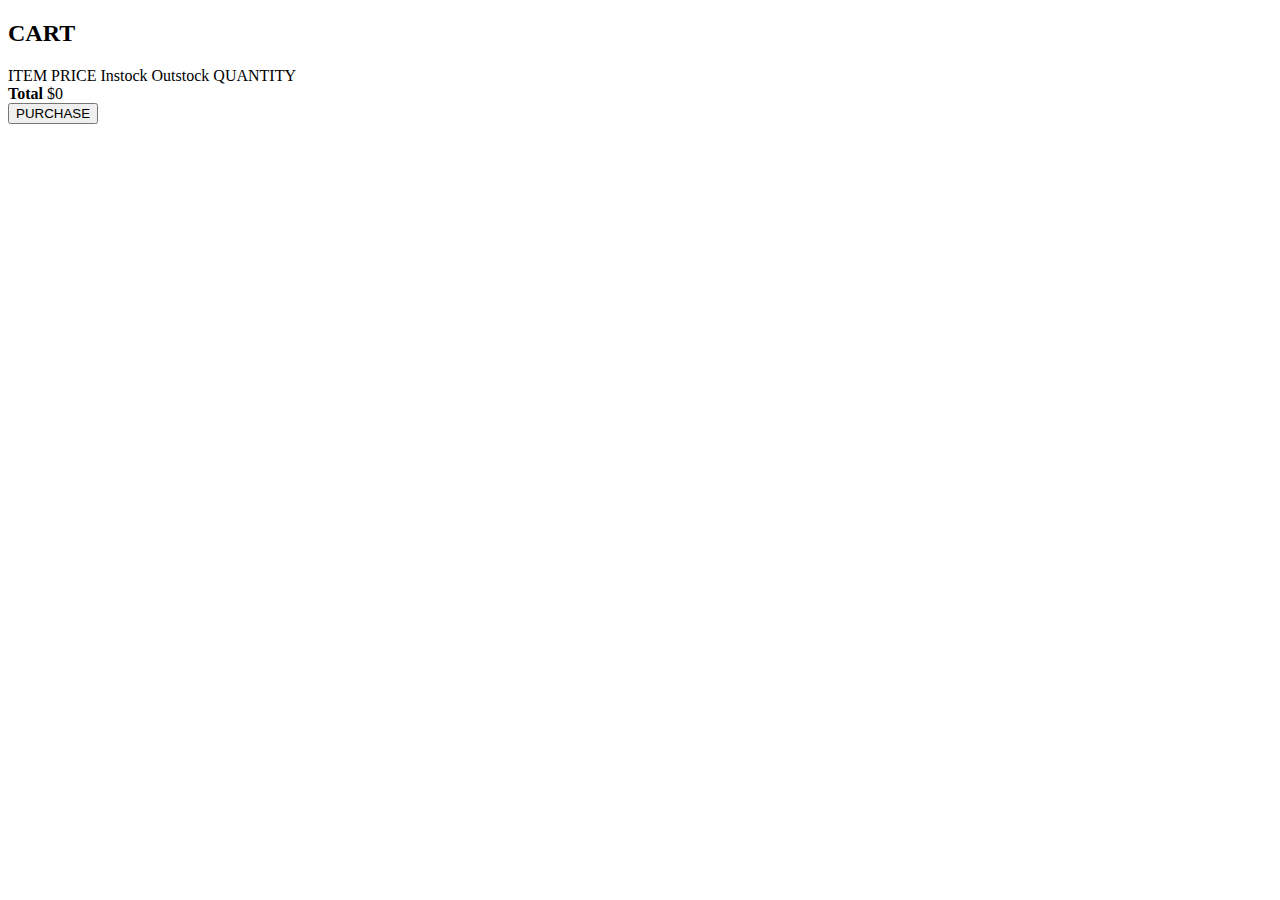
<file: sportsshop/src/main/webapp/cart.html>
<!DOCTYPE html>
<html>
<head>
<meta charset="ISO-8859-1">
<title>Insert title here</title>
</head>
<body>
<section class="container content-section">
            <h2 class="section-header">CART</h2>
            
            <div class="cart-row">
                <span class="cart-item cart-header cart-column">ITEM</span>
                <span class="cart-price cart-header cart-column">PRICE</span>
                <span class="cart-instock cart-header cart-column">Instock</span>
                <span class="cart-outstock cart-header cart-column">Outstock</span>
                <span class="cart-quantity cart-header cart-column">QUANTITY</span>
                
            </div>
            <div class="cart-items">
            </div>
            <div class="cart-total">
                <strong class="cart-total-title">Total</strong>
                <span class="cart-total-price">$0</span>
            </div>
           <a href="payment.html"> <button  class="btn btn-primary btn-purchase" type="button" >PURCHASE</button onclick="purchaseClicked()"></a>
        </section>
</body>
</html>
</file>
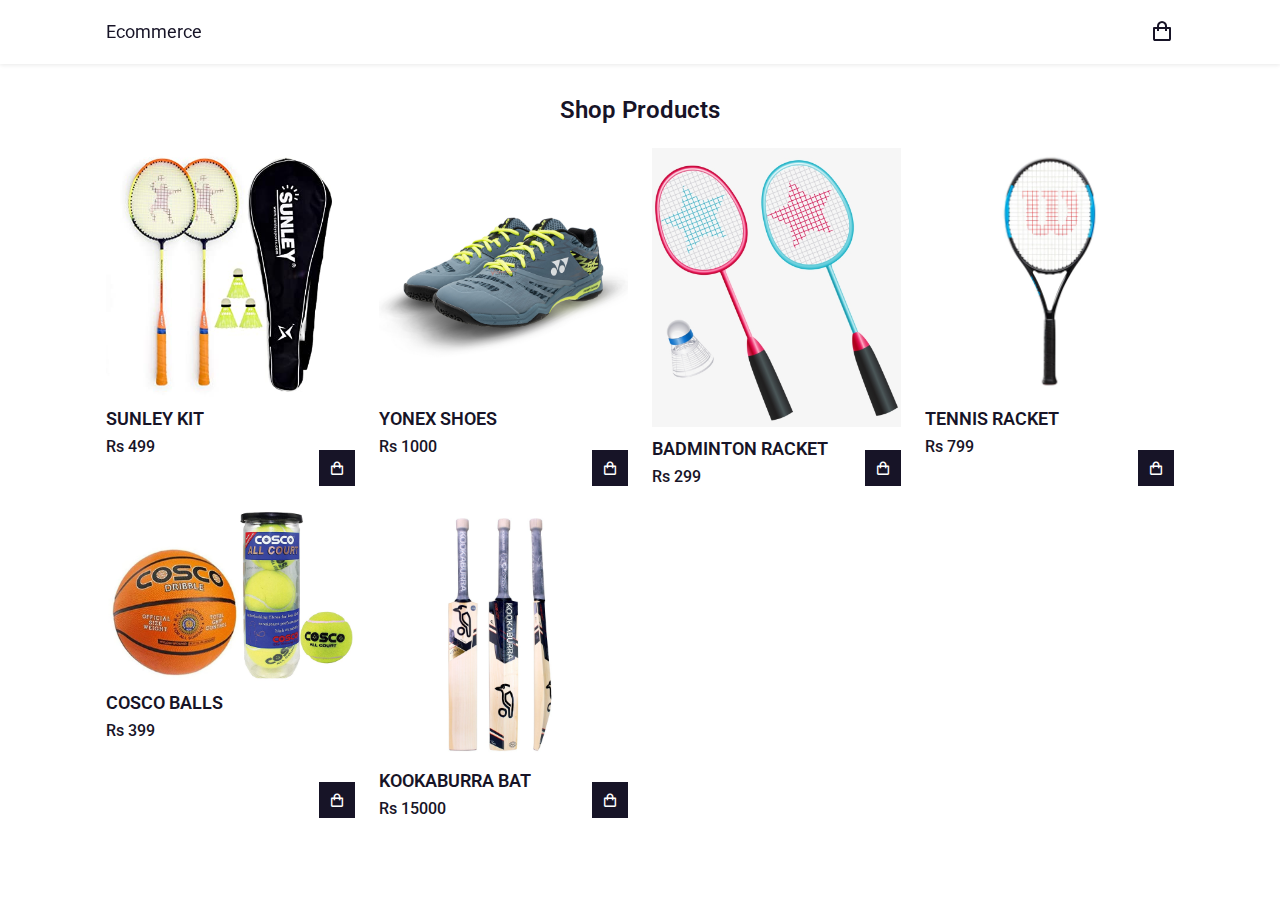
<file: sportsshop/src/main/webapp/indexx.html>
<!DOCTYPE html>
<html>
<head>
<meta charset="ISO-8859-1">
<title>Sportyfie</title>
<link rel="stylesheet" href="styles11.css">

<link href='https://unpkg.com/boxicons@2.1.1/css/boxicons.min.css' rel='stylesheet'>
</head>
<body>
<header>
<div class="nav container">
<a href="#" class="logo">Ecommerce</a>

<i class='bx bx-shopping-bag' id="cart-icon"></i>

<div class="cart">
	<h2 class="cart-title">Your Cart</h2>
	
	<div class="cart-content">
	
	
</div>
<div class="total">
	<div class="total-title">Total</div>
	<div class="total-price">Rs0</div>
</div>
<button type="button" class="btn-buy">Buy Now</button>

<i class='bx bx-x' id="close-cart"></i>
</div>
</div>
</header>

<section class="shop container">
	<h2 class="section-title">Shop Products</h2>
	
	<div class="shop-content">
		<div class="product-box">
		<img src="img/bd-14.jpg" alt="" class="product-img">
		<h2 class="product-title">Sunley Kit</h2>
		<span class="price">Rs 499</span>
		<i class='bx bx-shopping-bag add-cart'></i>
		</div>
	
		
		
		<div class="product-box">
		<img src="img/bd-24.jpg" alt="" class="product-img">
		<h2 class="product-title">Yonex Shoes</h2>
		<span class="price">Rs 1000</span>
		<i class='bx bx-shopping-bag add-cart'></i>
		</div>
		
	
		<div class="product-box">
		<img src="img/bd-25.png" alt="" class="product-img">
		<h2 class="product-title">Badminton racket </h2>
		<span class="price">Rs 299</span>
		<i class='bx bx-shopping-bag add-cart'></i>
		</div>
		
		
	
		<div class="product-box">
		<img src="img/bd-3.jpg" alt="" class="product-img">
		<h2 class="product-title">Tennis Racket</h2>
		<span class="price">Rs 799</span>
		<i class='bx bx-shopping-bag add-cart'></i>
		</div>
		
		
		<div class="product-box">
		<img src="img/bd-8.jpg" alt="" class="product-img">
		<h2 class="product-title">Cosco balls </h2>
		<span class="price">Rs 399</span>
		<i class='bx bx-shopping-bag add-cart'></i>
		</div>
		
		
		
		<div class="product-box">
		<img src="img/cr-12.jpg" alt="" class="product-img">
		<h2 class="product-title">kookaburra BAT</h2>
		<span class="price">Rs 15000 </span>
		<i class='bx bx-shopping-bag add-cart'></i>
		</div>
		
		
	</div>

</section>
<script src="scriptt.js"></script>
</body>
</html>
</file>
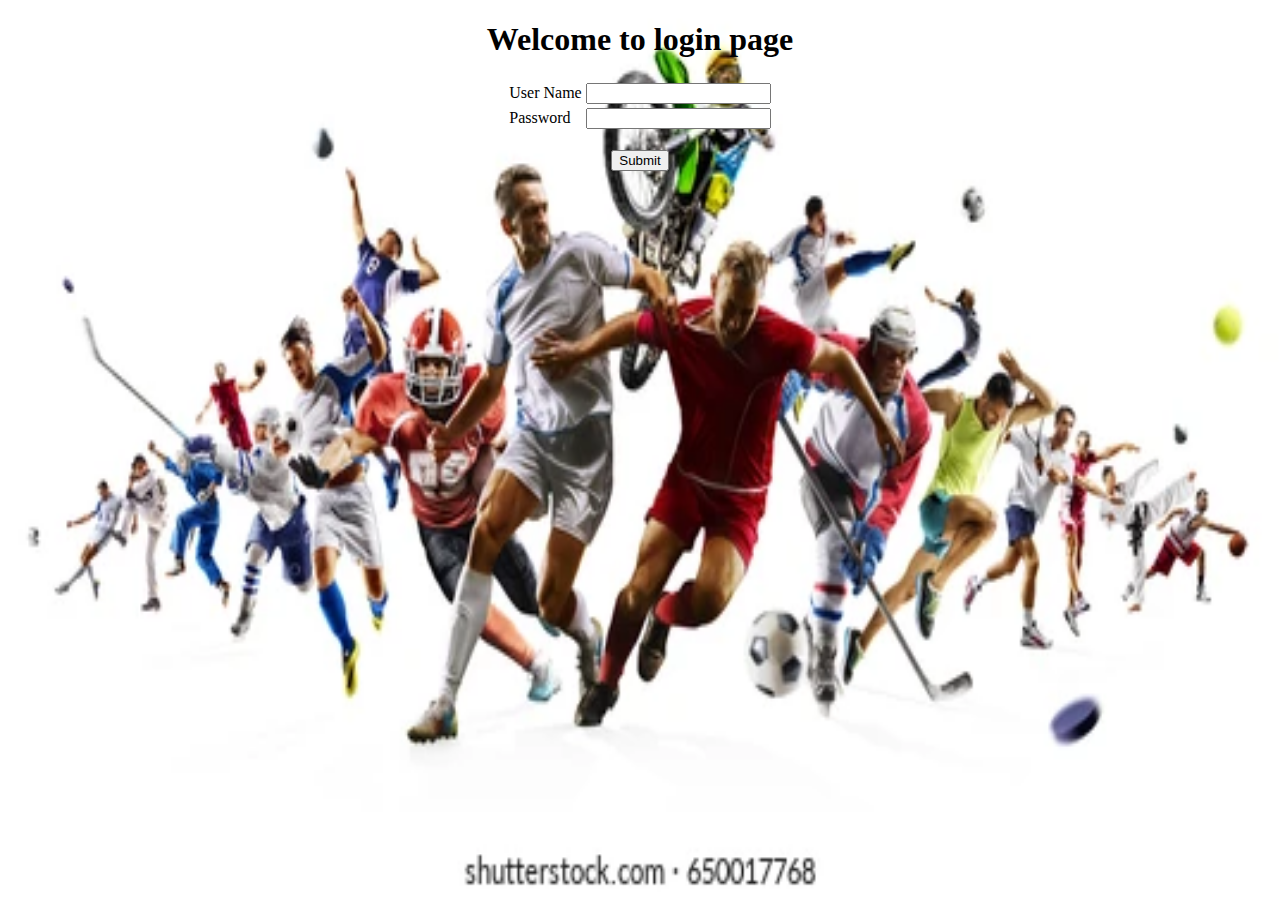
<file: sportsshop/src/main/webapp/login.html>
<!DOCTYPE html>
<html>
<head>
<meta charset="ISO-8859-1">
<title>Login Page</title>
<h1 align="center">Welcome to login page</h1>
</head>
<body background="./images/bg1.jpg" style="background-size:100% 100%;background-attachment:fixed">
<center>
<form method="POST"  action="login" >
<table border=0>
<tr>
<td> User Name </td>
<td><input type="text" name="username" ></td>
</tr>

<tr>
<td> Password </td>
<td><input type="password" name="password" ></td>
</tr>
</table>
<br>
<input type="submit" onclick="display()">
</form>
<br>

</center>
</body>
</html>
</file>
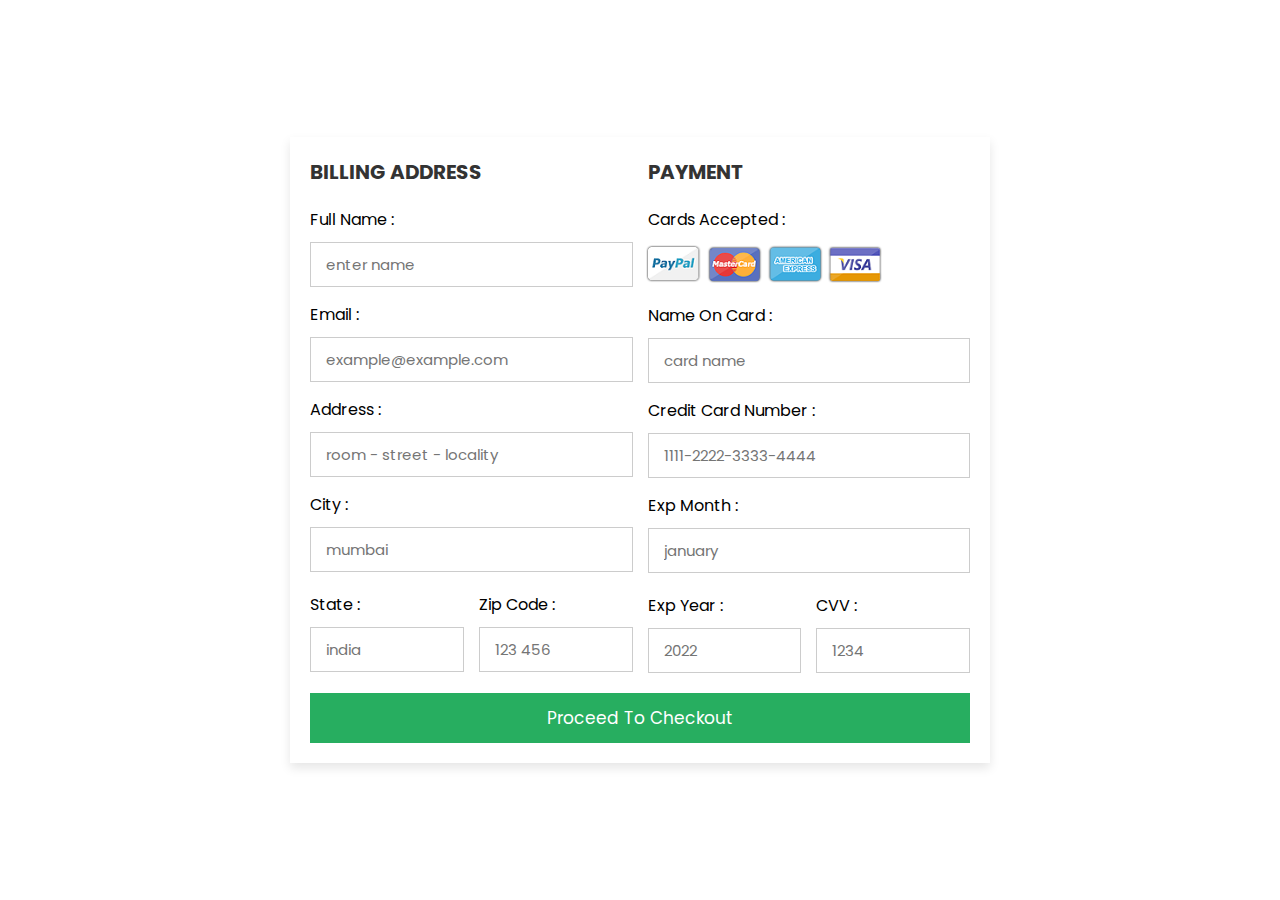
<file: sportsshop/src/main/webapp/payment.html>
<!DOCTYPE html>
<html lang="en">
<head>
<meta charset="UTF-8">
<meta http-equiv="X-UA-Compatible" content="IE=edge">
<meta name="viewport" content="width=device-width, initial-scale=1.0">

<!-- custom css file link -->
<link rel="stylesheet" href="payment.css">



</head>
<body  style="background-size:100% 100%;background-attachment:fixed">



<div class="container">



<form action="">



<div class="row">



<div class="col">



<h3 class="title">billing address</h3>



<div class="inputBox">
<span>full name :</span>
<input type="text" placeholder="enter name">
</div>
<div class="inputBox">
<span>email :</span>
<input type="email" placeholder="example@example.com">
</div>
<div class="inputBox">
<span>address :</span>
<input type="text" placeholder="room - street - locality">
</div>
<div class="inputBox">
<span>city :</span>
<input type="text" placeholder="mumbai">
</div>



<div class="flex">
<div class="inputBox">
<span>state :</span>
<input type="text" placeholder="india">
</div>
<div class="inputBox">
<span>zip code :</span>
<input type="text" placeholder="123 456">
</div>
</div>



</div>



<div class="col">



<h3 class="title">payment</h3>



<div class="inputBox">
<span>cards accepted :</span>
<img src="./images/payment.png" alt="">
</div>
<div class="inputBox">
<span>name on card :</span>
<input type="text" placeholder="card name">
</div>
<div class="inputBox">
<span>credit card number :</span>
<input type="number" placeholder="1111-2222-3333-4444">
</div>
<div class="inputBox">
<span>exp month :</span>
<input type="text" placeholder="january">
</div>



<div class="flex">
<div class="inputBox">
<span>exp year :</span>
<input type="number" placeholder="2022">
</div>
<div class="inputBox">
<span>CVV :</span>
<input type="text" placeholder="1234">
</div>
</div>



</div>

</div>



<a href="thankyou.html">
<input type="submit" value="proceed to checkout" class="submit-btn">
</a>



</form>



</div>

</body>
</html>
</file>
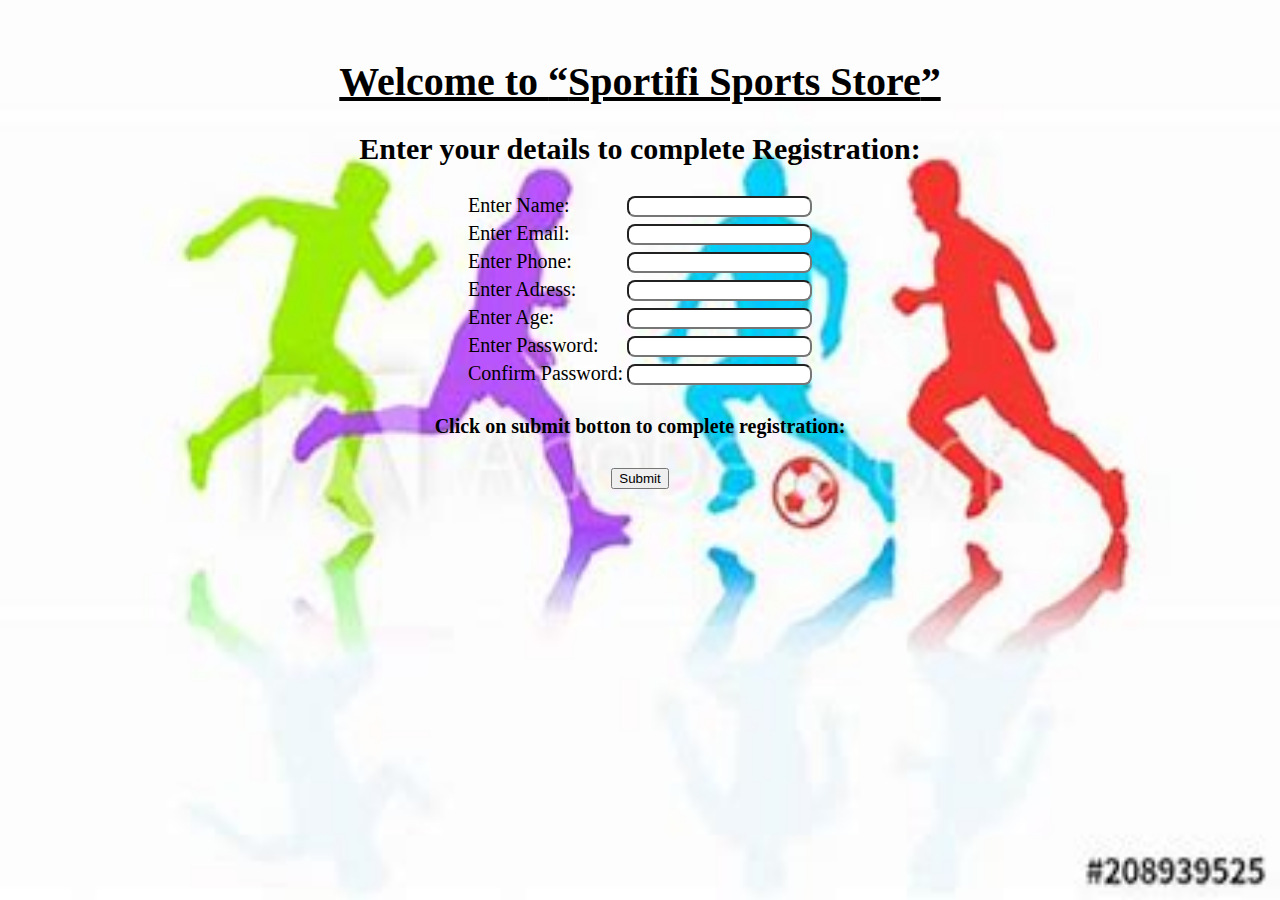
<file: sportsshop/src/main/webapp/register.html>
<!DOCTYPE html>
<html>

<head>
<style type="text/css">

body{
font-size: 20px;

}

input[type=text],input[type=date],input[type=number],input[type=password] {
border-radius: 8px;

}
</style>
<meta charset="ISO-8859-1">
<title>SGAAV Sports Store</title>
</head>

<body background="./images/ig2.jpg" style="background-size:100% 100%;background-attachment:fixed">
</br>
<h1 align="center"><u>Welcome to <q>Sportifi Sports Store</q></u></h1>
<center>
<h2>Enter your details to complete Registration:</h2>
<div>
<form action="register" method="POST">
<table>
<tr>
<td>Enter Name: </td>
<td><input type="text" name="user"><br></td>
</tr>
<tr>
<td>Enter Email:</td>
<td><input type="text" name="email"><br></td>
</tr>
<tr>
<td>Enter Phone: </td>
<td><input type="number" name="phone"><br></td>
</tr>
<tr>
<td>Enter Adress:</td>
<td><input type="text" name="address"><br></td>
</tr>
<tr>
<td>Enter Age:</td>
<td><input type="number" name="age"><br></td>
</tr>
<tr>
<td>Enter Password:</td>
<td><input type="password" name="password1"><br></td>
</tr>
<tr>
<td>Confirm Password:</td>
<td><input type="password" name="pasword2"><br></td>
</tr>


</table>
<h4>Click on submit botton to complete registration:</h2>
<input type="submit">
</form>


</div>
</center>



</body>
</html>
</file>
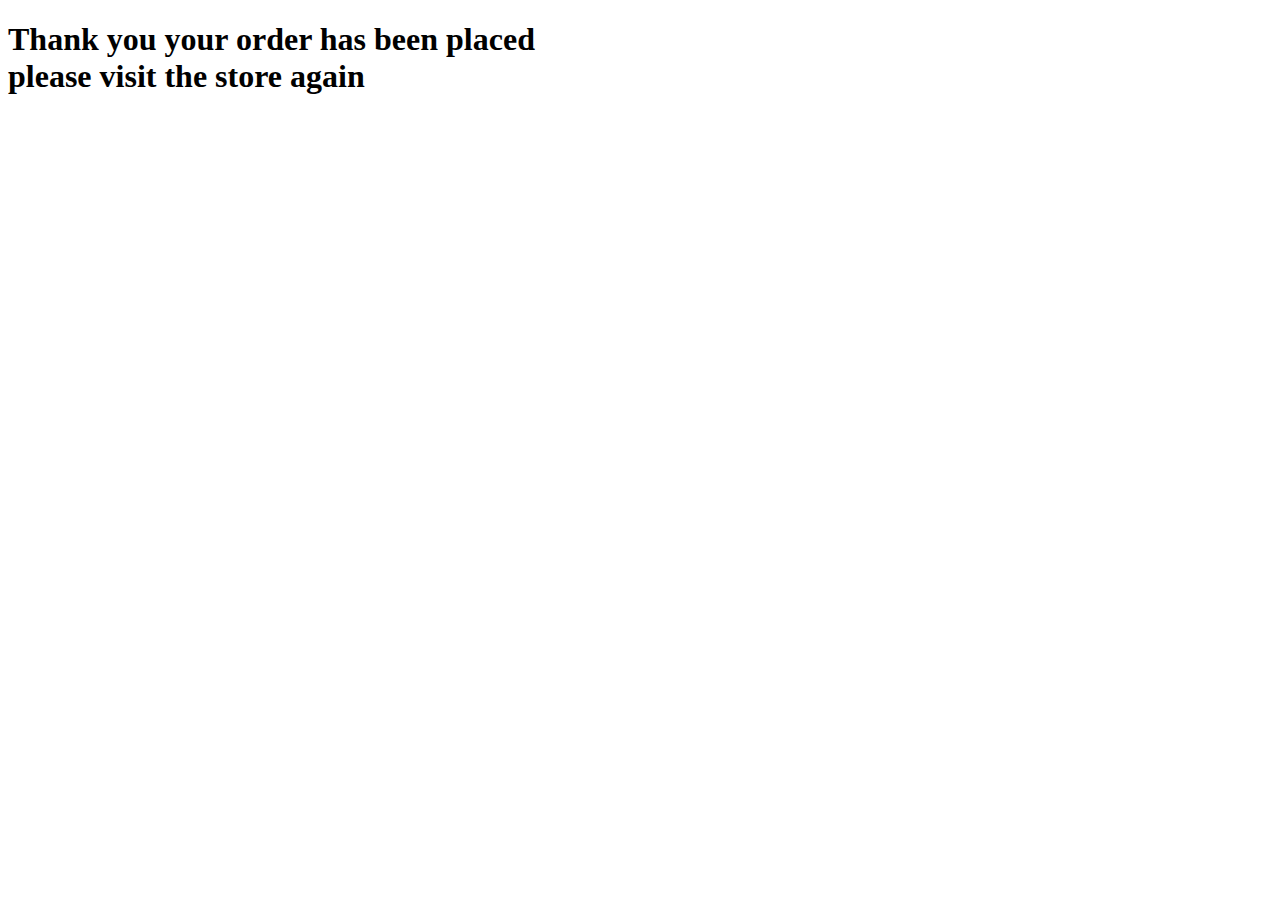
<file: sportsshop/src/main/webapp/thankyou.html>
<!DOCTYPE html>
<html>
<head>
<meta charset="ISO-8859-1">
<title>Payment successful</title>
</head>
<body>
<h1>Thank you your order has been placed<br>
please visit the store again</h1>
</body>
</html>
</file>
<file: sportsshop/src/main/webapp/styles11.css>
@import url('https://fonts.googleapis.com/css2?family=Roboto:wght@700&display=swap');
*{
	font-family: "Roboto", sans-serif;
	margin: 0;
	padding: 0;
	scroll-padding: smooth;
	scroll-behavior: smooth;
	box-sizing: border-box;
	list-style: none;
	text-decoration: none;
	
}

:root{
	--main-color: #fd4646;
	--text-color: #171427;
	--bg-color: #fff;
}

img{
	width: 100%;
}
body{
	color:var(--text-color);
}
.container{
	max-width: 1068px;
	margin: auto;
	width: 100%;
}
section{
	padding: 4rem 0 3rem;
}
header{
	position: fixed;
	top: 0;
	left: 0;
	width: 100%;
	background: var(--bg-color);
	box-shadow: 0 1px 4px hsl(0 4% 15% / 10%);
	z-index: 100;
}
.nav{
	display: flex;
	align-items: center;
	justify-content: space-between;
	padding: 20px 0;
}
.logo {
	font-size: 1.1rem;
	color: var(--text-color);
	font-weight: 400;
	
}
#cart-icon{
	font-size: 1.5rem;
	cursor: pointer;
	
}
.cart{
	position: fixed;
	top: 0;
	right: -100%;
	width: 360px;
	min-height: 100vh;
	padding: 20px;
	background: var(--bg-color);
	box-shadow: -2px 0 4px hsl(0 4% 15% / 10%);
	transition: .3s;
	
}
.cart.active{
	right: 0;
	
}
.cart-title{
	text-align: center;
	font-size: 1.5rem;
	font-weight: 600;
	margin-top: 2rem;
	
}
.cart-box{
	display: grid;
	grid-template-columns: 32% 50% 18%;
	align-items: center;
	gap: 1rem;
	margin-top: 1rem;
}
.cart-img{
	width: 100px;
	height: 100px;
	object-fit: contain;
	padding: 10px;
}
.detail-box{
	display: grid;
	row-gap: 0.5rem;
	
}
cart-product-title{
	font-size: 1.5rem;
	text-transform: uppercase;
}
cart-price{
	font-weight: 500;
}
.cart-quantity{
	border: 1px solid var(--text-color);
	outline-color: var(--main-color);
	width: 2.4rem;
	text-align: center;
	font-size: 1rem;
}
.cart-remove{
	font-size: 24px;
	color: var(--main-color);
	cursor: pointer;
}
.total{
	display: flex;
	justify-content: flex-end;
	margin-top: 1.5rem;
	border-top: 1px solid var(--text-color);
	
}
.total-title{
	font-size: 1rem;
	font-weight: 600;
}
.total-price{
	margin-left: 0.5rem;
}
.btn-buy{
	display:flex;
	margin: 1.5rem auto 0 auto;
	padding: 12px 20px;
	border: none;
	background: var(--main-color);
	color: var(--bg-color);
	font-size: 1rem;
	font-weight: 500;
	cursor: pointer;
}
.btn-buy:hover{
	background: var(--text-color);
}
#close-cart {
	position: absolute;
	top: 1rem;
	right: 0.8rem;
	font-size: 2rem;
	color: var(--text-color);
	cursor: pinter;
}

.section-title{
	font-size: 1.5rem;
	font-weight:600;
	text-align: center;
	margin-bottom: 1.5rem;
	}
.shop{
	margin-top: 2rem;
}	

.shop-content {
	display: grid;
	grid-template-columns: repeat(auto-fit, minmax(220px, auto));
	gap: 1.5rem;
}
.product-box{
	position: relative;

}

.product-box:hover{
	padding: 10px;
	border: 1px solid var(--text-color);
	transition: 0.4s;
}

.product-img{
	width: 100%;
	height: auto;
	margin-bottom: 0.5rem;
}
.product-title{
	font-size: 1.1rem;
	font-weight: 600;
	text-transform: uppercase;
	margin-bottom: 0.5rem;
}
.price{
	font-weight: 500;
}
.add-cart{
	position: absolute;
	bottom: 0;
	right: 0;
	background: var(--text-color);
	color: var(--bg-color);
	padding: 10px;
	cursor: pointer;
}
.add-cart:hover{
	background: hsl(249, 32%, 17%);
}
</file>
<file: sportsshop/src/main/webapp/payment.css>
@import url('https://fonts.googleapis.com/css2?family=Poppins:wght@100;300;400;500;600&display=swap');



*{
font-family: 'Poppins', sans-serif;
margin:0; padding:0;
box-sizing: border-box;
outline: none; border:none;
text-transform: capitalize;
transition: all .2s linear;
}



.container{
display: flex;
justify-content: center;
align-items: center;
padding:25px;
min-height: 100vh;
background: linear-gradient(90deg, #fff 60%, #fff 40.1%);
}



.container form{
padding:20px;
width:700px;
background: #fff;
box-shadow: 0 5px 10px rgba(0,0,0,.1);
}



.container form .row{
display: flex;
flex-wrap: wrap;
gap:15px;
}



.container form .row .col{
flex:1 1 250px;
}



.container form .row .col .title{
font-size: 20px;
color:#333;
padding-bottom: 5px;
text-transform: uppercase;
}



.container form .row .col .inputBox{
margin:15px 0;
}



.container form .row .col .inputBox span{
margin-bottom: 10px;
display: block;
}



.container form .row .col .inputBox input{
width: 100%;
border:1px solid #ccc;
padding:10px 15px;
font-size: 15px;
text-transform: none;
}



.container form .row .col .inputBox input:focus{
border:1px solid #000;
}



.container form .row .col .flex{
display: flex;
gap:15px;
}



.container form .row .col .flex .inputBox{
margin-top: 5px;
}



.container form .row .col .inputBox img{
height: 34px;
margin-top: 5px;
filter: drop-shadow(0 0 1px #000);
}



.container form .submit-btn{
width: 100%;
padding:12px;
font-size: 17px;
background: #27ae60;
color:#fff;
margin-top: 5px;
cursor: pointer;
}



.container form .submit-btn:hover{
background: #2ecc71;
}
</file>
